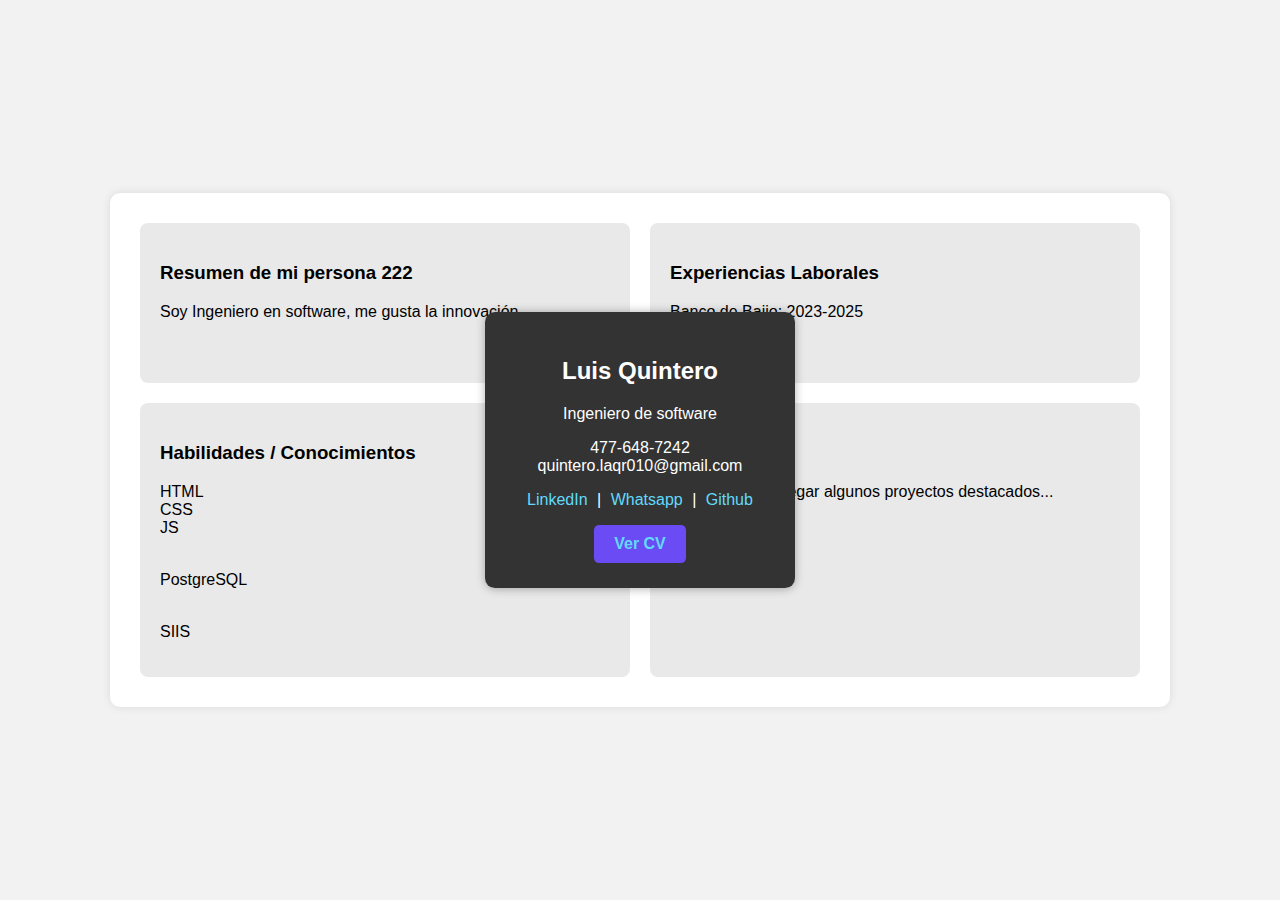
<file: CV/frontend/index.html>
<!DOCTYPE html>
<html lang="es">
<head>
  <meta charset="UTF-8">
  <meta name="viewport" content="width=device-width, initial-scale=1.0">
  <title>CV Eduardo Muñoz</title>
  <link rel="stylesheet" href="styles.css">
</head>
<body>

  <div class="cv-container">
    <div class="cv-box">
      <h3>Resumen de mi persona 222</h3>
      <p>Soy Ingeniero en software, me gusta la innovación.</p>
    </div>

    <div class="cv-box">
      <h3>Experiencias Laborales</h3>
      <p>Banco de Bajio: 2023-2025<br>
      Análista de datos</p>
    </div>

    <div class="cv-box">
      <h3>Habilidades / Conocimientos</h3>
      <p>HTML<br>CSS<br>JS</p><br>PostgreSQL</p><br>SIIS</p>
    </div>

    <div class="cv-box">
      <h3>Proyectos</h3>
      <p>Aquí puedes agregar algunos proyectos destacados...</p>
    </div>

    <div class="contact-card">
      <h2>Luis Quintero</h2>
      <p>Ingeniero de software</p>
      <p>477-648-7242<br>quintero.laqr010@gmail.com</p>
      <p>
        <a href="#">LinkedIn</a> | 
        <a href="#">Whatsapp</a> | 
        <a href="#">Github</a>
      </p>
      <a href="#" class="btn-cv">Ver CV</a>
    </div>
  </div>

</body>
</html>
</file>
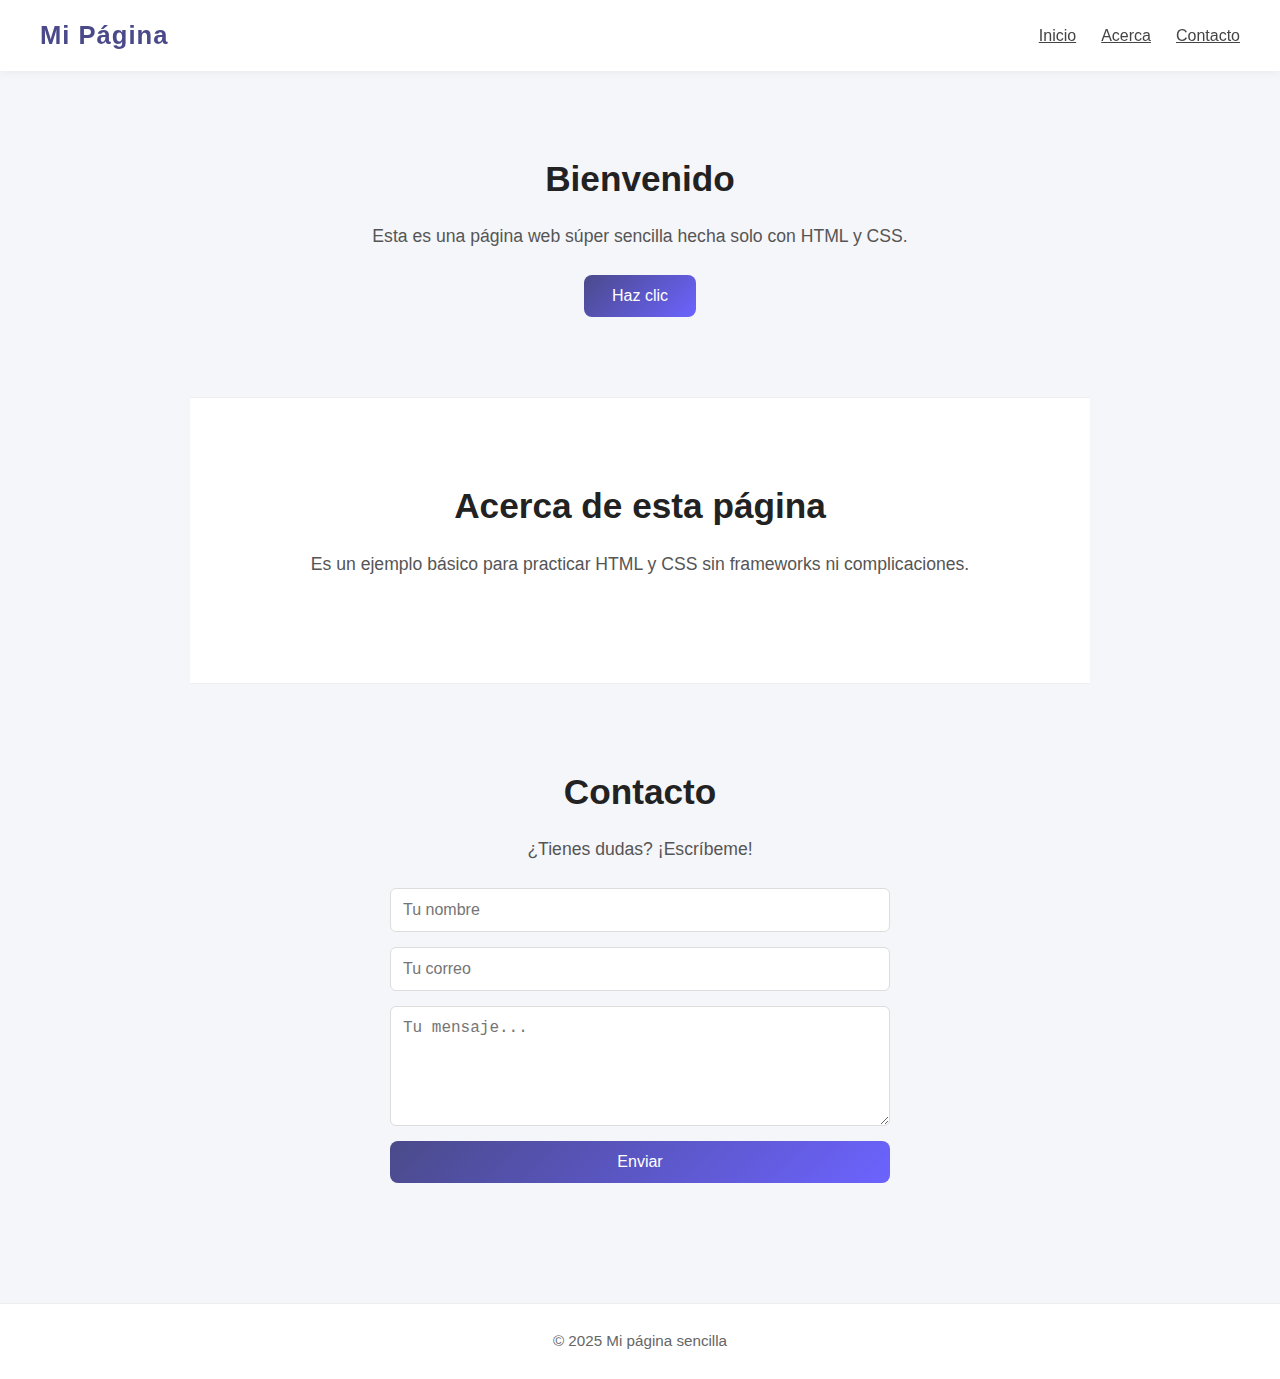
<file: magic-ball/frontend/index.html>
<!DOCTYPE html>
<html lang="es">
<head>
  <meta charset="UTF-8" />
  <meta name="viewport" content="width=device-width, initial-scale=1.0"/>
  <title>Mi Página Sencilla</title>
  <link rel="stylesheet" href="style.css" />
</head>
<body>

  <!-- NAVBAR -->
  <nav class="navbar">
    <h1>Mi Página</h1>
    <ul>
      <li><a href="#inicio">Inicio</a></li>
      <li><a href="#acerca">Acerca</a></li>
      <li><a href="#contacto">Contacto</a></li>
    </ul>
  </nav>

  <!-- SECCIÓN INICIO -->
  <section id="inicio" class="container">
    <h2>Bienvenido</h2>
    <p>Esta es una página web súper sencilla hecha solo con HTML y CSS.</p>
    <button onclick="alert('¡Gracias por visitar!')">Haz clic</button>
  </section>

  <!-- SECCIÓN ACERCA -->
  <section id="acerca" class="container alt">
    <h2>Acerca de esta página</h2>
    <p>Es un ejemplo básico para practicar HTML y CSS sin frameworks ni complicaciones.</p>
  </section>

  <!-- SECCIÓN CONTACTO -->
  <section id="contacto" class="container">
    <h2>Contacto</h2>
    <p>¿Tienes dudas? ¡Escríbeme!</p>
    <form>
      <input type="text" placeholder="Tu nombre" required />
      <input type="email" placeholder="Tu correo" required />
      <textarea placeholder="Tu mensaje..." required></textarea>
      <button type="submit">Enviar</button>
    </form>
  </section>

  <!-- FOOTER -->
  <footer>
    © 2025 Mi página sencilla
  </footer>

</body>
</html>
</file>
<file: CV/frontend/styles.css>
body {
  font-family: Arial, sans-serif;
  background: #f2f2f2;
  margin: 0;
  padding: 0;
  display: flex;
  justify-content: center;
  align-items: center;
  min-height: 100vh;
}

.cv-container {
  width: 90%;
  max-width: 1000px;
  background: white;
  border-radius: 10px;
  box-shadow: 0 0 10px rgba(0,0,0,0.1);
  display: grid;
  grid-template-columns: 1fr 1fr;
  grid-gap: 20px;
  padding: 30px;
  position: relative;
}

.cv-box {
  background: #e9e9e9;
  border-radius: 8px;
  padding: 20px;
  min-height: 120px;
}

.contact-card {
  position: absolute;
  top: 50%;
  left: 50%;
  transform: translate(-50%, -50%);
  background: #333;
  color: white;
  text-align: center;
  padding: 25px;
  border-radius: 10px;
  width: 260px;
  box-shadow: 0 0 10px rgba(0,0,0,0.3);
}

.contact-card a {
  color: #61dafb;
  text-decoration: none;
  margin: 0 5px;
}

.btn-cv {
  display: inline-block;
  margin-top: 15px;
  background: #6a4bf4;
  color: white;
  padding: 10px 20px;
  border-radius: 5px;
  text-decoration: none;
  font-weight: bold;
}

.btn-cv:hover {
  background: #5637d4;
}

/* ✅ RESPONSIVE DESIGN */
@media (max-width: 768px) {
  .cv-container {
    grid-template-columns: 1fr;
    padding: 20px;
  }

  .contact-card {
    position: static;
    transform: none;
    margin-top: 20px;
    width: 100%;
  }
}
</file>
<file: magic-ball/frontend/style.css>
/* ==== RESET ELEGANTE ==== */
* {
  margin: 0;
  padding: 0;
  box-sizing: border-box;
}

body {
  font-family: "Segoe UI", Roboto, sans-serif;
  background: #f5f6fa;
  color: #333;
  line-height: 1.6;
}

/* ==== NAVBAR MODERNA ==== */
.navbar {
  background: white;
  color: #333;
  display: flex;
  justify-content: space-between;
  align-items: center;
  padding: 15px 40px;
  box-shadow: 0 2px 8px rgba(0,0,0,0.05);
  position: sticky;
  top: 0;
  z-index: 100;
}

.navbar h1 {
  font-size: 1.6rem;
  font-weight: 700;
  color: #4a4a8a;
  letter-spacing: 1px;
}

.navbar ul {
  list-style: none;
  display: flex;
  gap: 25px;
}

.navbar ul li a {
  color: #444;
  font-weight: 500;
  transition: color 0.3s ease;
}

.navbar ul li a:hover {
  color: #4a4a8a;
}

/* ==== SECCIONES MÁS ELEGANTES ==== */
.container {
  max-width: 900px;
  margin: 0 auto;
  padding: 80px 20px;
  text-align: center;
}

.container h2 {
  font-size: 2.2rem;
  color: #222;
  margin-bottom: 15px;
}

.container p {
  font-size: 1.1rem;
  color: #555;
  margin-bottom: 25px;
}

.container.alt {
  background: #ffffff;
  border-top: 1px solid #eee;
  border-bottom: 1px solid #eee;
}

/* ==== BOTÓN MODERNO ==== */
button {
  background: linear-gradient(135deg, #4a4a8a, #6c63ff);
  color: white;
  border: none;
  padding: 12px 28px;
  font-size: 1rem;
  border-radius: 8px;
  cursor: pointer;
  transition: transform 0.2s ease, box-shadow 0.3s ease;
}

button:hover {
  transform: translateY(-2px);
  box-shadow: 0 4px 12px rgba(0,0,0,0.15);
}

/* ==== FORMULARIO MÁS FORMAL ==== */
form {
  max-width: 500px;
  margin: 0 auto;
  text-align: left;
  display: flex;
  flex-direction: column;
  gap: 15px;
}

form input, form textarea {
  padding: 12px;
  border: 1px solid #ddd;
  border-radius: 6px;
  font-size: 1rem;
  background: #fff;
  transition: border 0.3s ease, box-shadow 0.3s ease;
}

form input:focus, form textarea:focus {
  border-color: #6c63ff;
  box-shadow: 0 0 8px rgba(108, 99, 255, 0.2);
  outline: none;
}

textarea {
  resize: vertical;
  min-height: 120px;
}

/* ==== FOOTER LIMPIO ==== */
footer {
  text-align: center;
  padding: 25px;
  background: white;
  color: #666;
  border-top: 1px solid #eee;
  margin-top: 40px;
  font-size: 0.95rem;
}

/* ==== ANIMACIONES SUAVES ==== */
.fade-in {
  opacity: 0;
  animation: fadeIn 0.6s ease-in-out forwards;
}

@keyframes fadeIn {
  from { opacity: 0; transform: translateY(10px); }
  to { opacity: 1; transform: translateY(0); }
}
</file>
